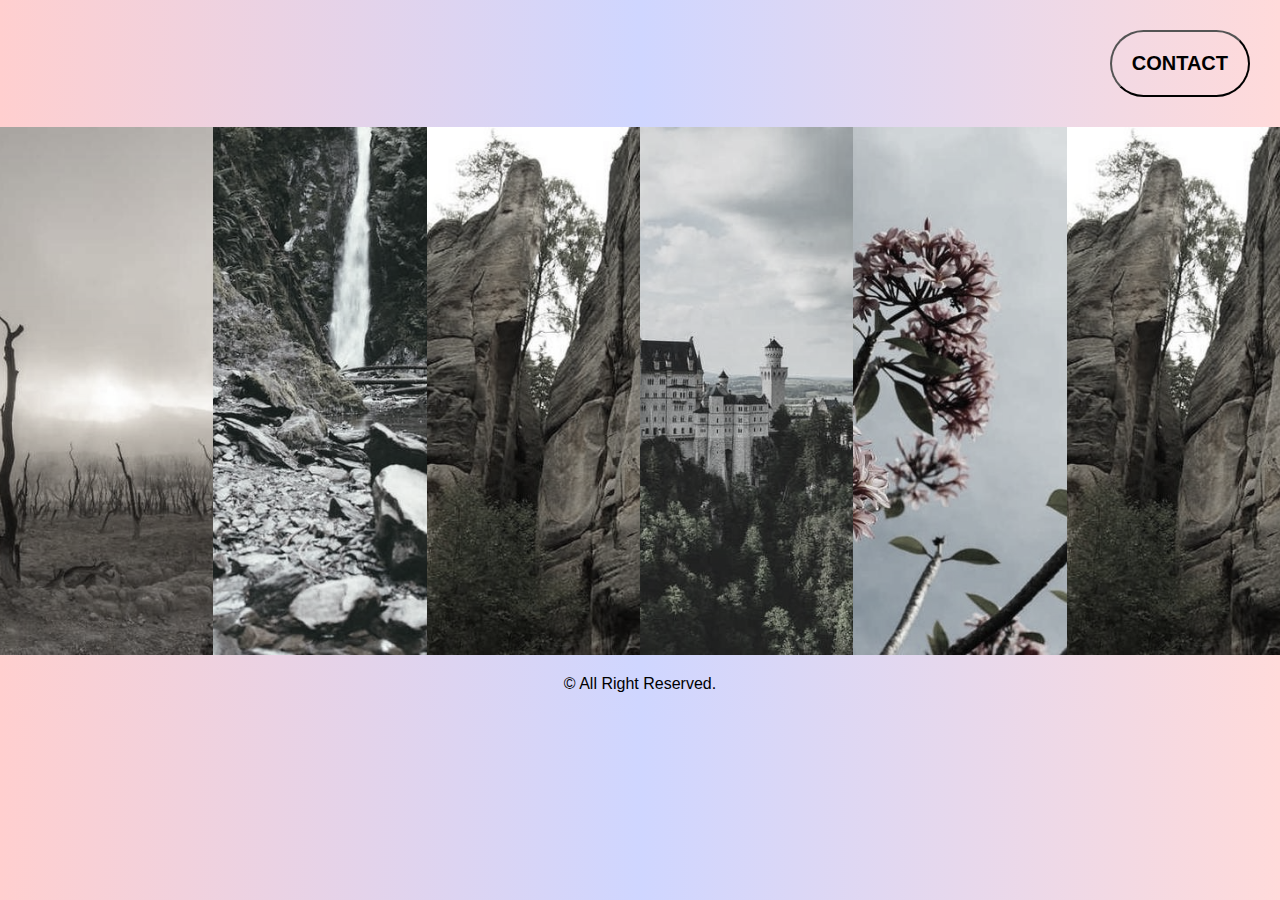
<file: Index.html>
<!DOCTYPE html>
<html lang="en">
  <head>
    <meta charset="UTF-8" />
    <meta http-equiv="X-UA-Compatible" content="IE=edge" />
    <meta name="viewport" content="width=device-width, initial-scale=1.0" />
    <title>Home</title>
    <link rel="stylesheet" href="Index-style.css" />
  </head>
  <body>
    <div class="container">
      <div class="nav-bar">
        <a href="Contact.html"><button>CONTACT</button></a>
      </div>
      <div class="nav-panel">
        <a href="Himachal-Pradesh.html">
          <img src="Images/Home/1.jpg" alt="" />
        </a>
        <a href="Jammu-Kashmir.html">
          <img src="Images/Home/2.jpg" alt="" />
        </a>
        <a href="Jharkhand.html">
          <img src="Images/Home/6.jpg" alt="" />
        </a>
        <a href="Assam.html">
          <img src="Images/Home/4.jpg" alt="" />
        </a>
        <a href="Uttar-Pradesh.html">
          <img src="Images/Home/5.jpg" alt="" />
        </a>
        <a href="Uttrakhand.html">
          <img src="Images/Home/6.jpg" alt="" />
        </a>
      </div>
      <div class="footer">
        <p>© All Right Reserved.</p>
      </div>
    </div>
  </body>
</html>
</file>
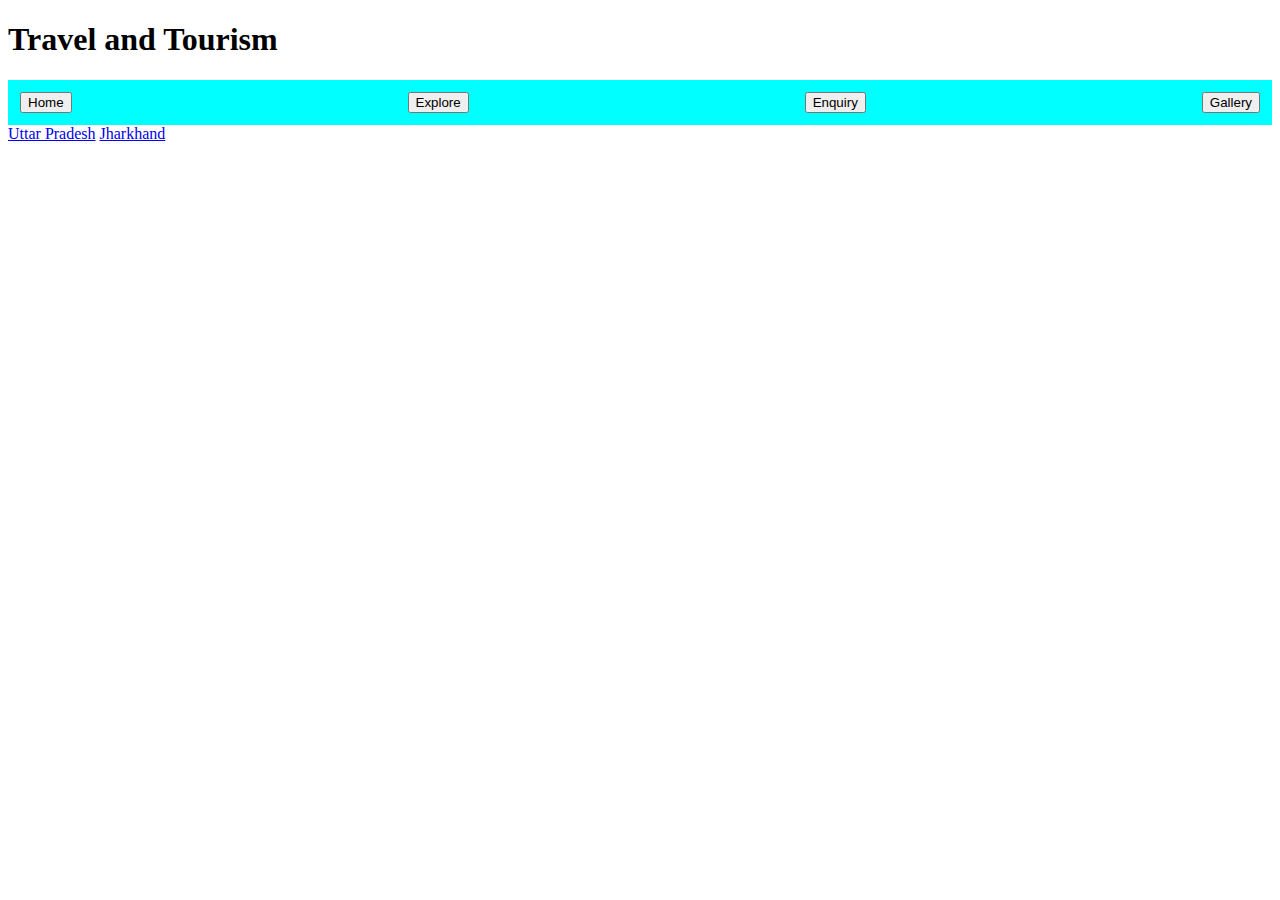
<file: homePage.html>
<!DOCTYPE html>
<html lang="en">
<head>
    <meta charset="UTF-8">
    <meta http-equiv="X-UA-Compatible" content="IE=edge">
    <meta name="viewport" content="width=device-width, initial-scale=1.0">
    <link rel="stylesheet" href="./homePage.css">
    <title>HomePage</title>
</head>
<body>
    <nav>
        <h1>Travel and Tourism </h1>
        <div class="navContainer"> 
        <button>Home</button>
        <button>Explore</button>
         <button>Enquiry</button>
         <button>Gallery</button>
        </div>
    </nav>
    <a href="./uttarPradesh.html">Uttar Pradesh</a>
    <a href="./jharkhand.html">Jharkhand</a>
</body>
</html>
</file>
<file: Index-style.css>
* {
  margin: 0;
  padding: 0;
  box-sizing: border-box;
  font-family: Arial, Helvetica, sans-serif;
}
body {
  background: rgb(255, 207, 207);
  background: linear-gradient(
    90deg,
    rgba(255, 207, 207, 1) 0%,
    rgba(207, 214, 255, 1) 50%,
    rgba(255, 218, 218, 1) 100%
  );
}
.container {
  width: 100%;
  height: 100%;
}

.nav-bar {
  display: flex;
  justify-content: flex-end;
  align-items: center;
  padding: 30px 30px;
}

.nav-bar button {
  cursor: pointer;
  font-size: 20px;
  font-weight: bold;
  padding: 20px 20px;
  border-radius: 50px;
  background-color: #ffffff00;
}

.nav-bar button:hover {
  background-color: whitesmoke;
}

.nav-panel {
  --n: 1; /* number of rows*/
  --m: 6; /* number of columns */
  --g: 0px; /* control the gap */
  --f: 0.8; /* control the scale factor */
  display: grid;
  gap: var(--g);
  width: 100%;
  height: 33rem;
  grid-template-columns: repeat(var(--m), auto);
}

.nav-panel img {
  width: 0;
  height: 0;
  min-height: 100%;
  min-width: 100%;
  object-fit: cover;
  cursor: pointer;
  filter: grayscale(80%);
  transition: 0.35s linear;
}

.nav-panel img:hover {
  /* filter: grayscale(0);
  width: calc(100vh * var(--f) / var(--n));
  height: calc(100vw * var(--f) / var(--m)); */
  width: 150px;
  padding: 8px 15px;
  visibility: visible;
  opacity: 0.7;
}

.footer {
  /* background-color: red; */
  display: grid;
  justify-items: center;
  align-items: start;
  padding: 20px;
}

a {
  text-decoration: none;
  color: white;
}
</file>
<file: homePage.css>
.navContainer {
    background-color: aqua;
    display: flex;
    flex-direction: row;
    justify-content: space-between;
    padding: 12px;
}
</file>
